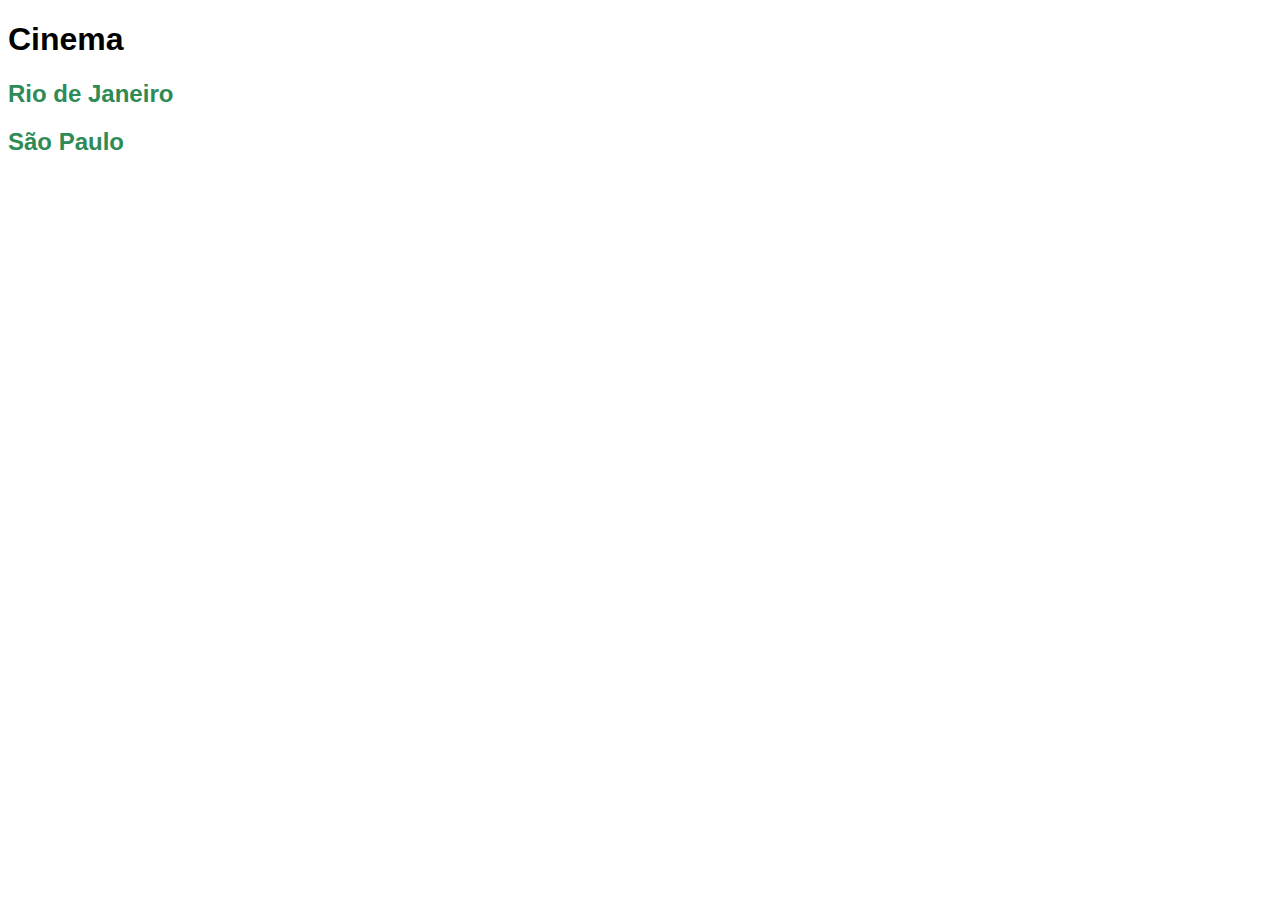
<file: Exércicio Cinema/index.html>
<!DOCTYPE html>
<html lang="pt-br">
<head>
    <meta charset="UTF-8">
    <meta name="viewport" content="width=device-width, initial-scale=1.0">
    <title>Cinema</title>
    <link rel="stylesheet" href="style.css">
</head>
<body>
    <h1>Cinema</h1>
    <h2><a class="link" href="./Estados/Rj.html">Rio de Janeiro</a></h2>
    <h2><a class="link" href="./Estados/Sp.html">São Paulo</a></h2>
</html>
</file>
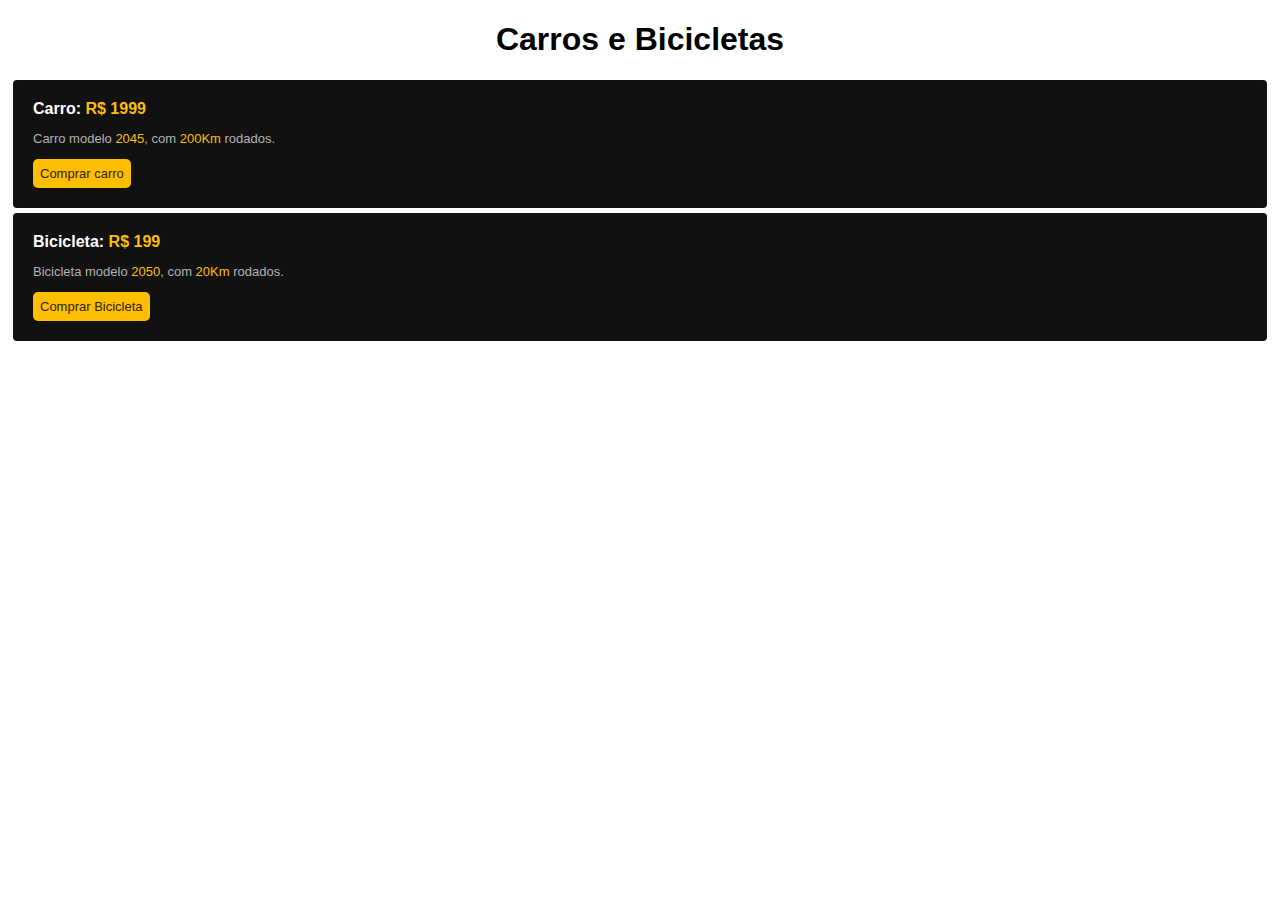
<file: ME 1 (Júlio César)/index.html>
<!DOCTYPE html>
<html lang="en">
<head>
    <meta charset="UTF-8">
    <meta name="viewport" content="width=device-width, initial-scale=1.0">
    <title>Document</title>
    <link rel="stylesheet" href="style.css">
</head>
<body>
    <h1>Carros e Bicicletas</h1>

    <div>
        <h2>Carro: <span>R$ 1999</span></h2>
        <p>Carro modelo  <span>2045</span>, com <span>200Km
        </span> rodados.</p>
        <a href="/">Comprar carro</a>
    </div>

    <div>
        <h2>Bicicleta: <span>R$ 199</span></h2>
        <p>Bicicleta modelo  <span>2050</span>, com <span>20Km
        </span> rodados.</p>
        <a href="/">Comprar Bicicleta</a>
    </div>
</body>
</html>
</file>
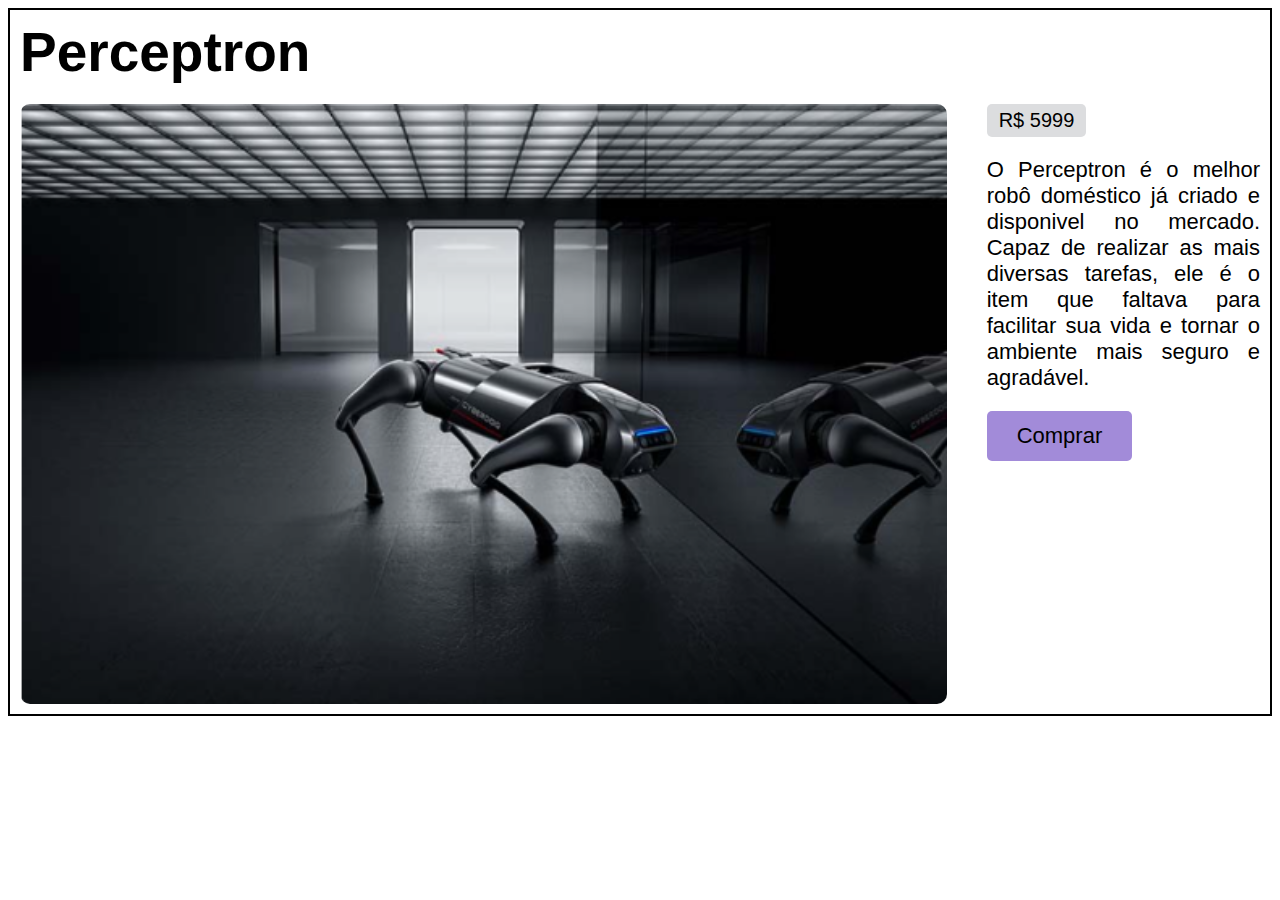
<file: ME 2 (Júlio César)/index.html>
<!DOCTYPE html>
<html lang="pt-br">
<head>
    <meta charset="UTF-8">
    <meta name="viewport" content="width=device-width, initial-scale=1.0">
    <title>Document</title>
    <link rel="stylesheet" href="style.css">
</head>
<body>
    <h1>Perceptron</h1>
    
    <div class="grid">
        
        <img src="./img/robot.png" alt="Robozin">
        <div class="description">
                <span>R$ 5999</span>
                <br>
                <p>O Perceptron é o melhor robô doméstico já criado e disponivel no mercado. Capaz de realizar 
                    as mais diversas tarefas, ele é o item que faltava para facilitar sua vida e
                    tornar o ambiente mais seguro e agradável.
                </p>
            <a href="">Comprar</a>
        </div>

   </div>
</body>
</html>
</file>
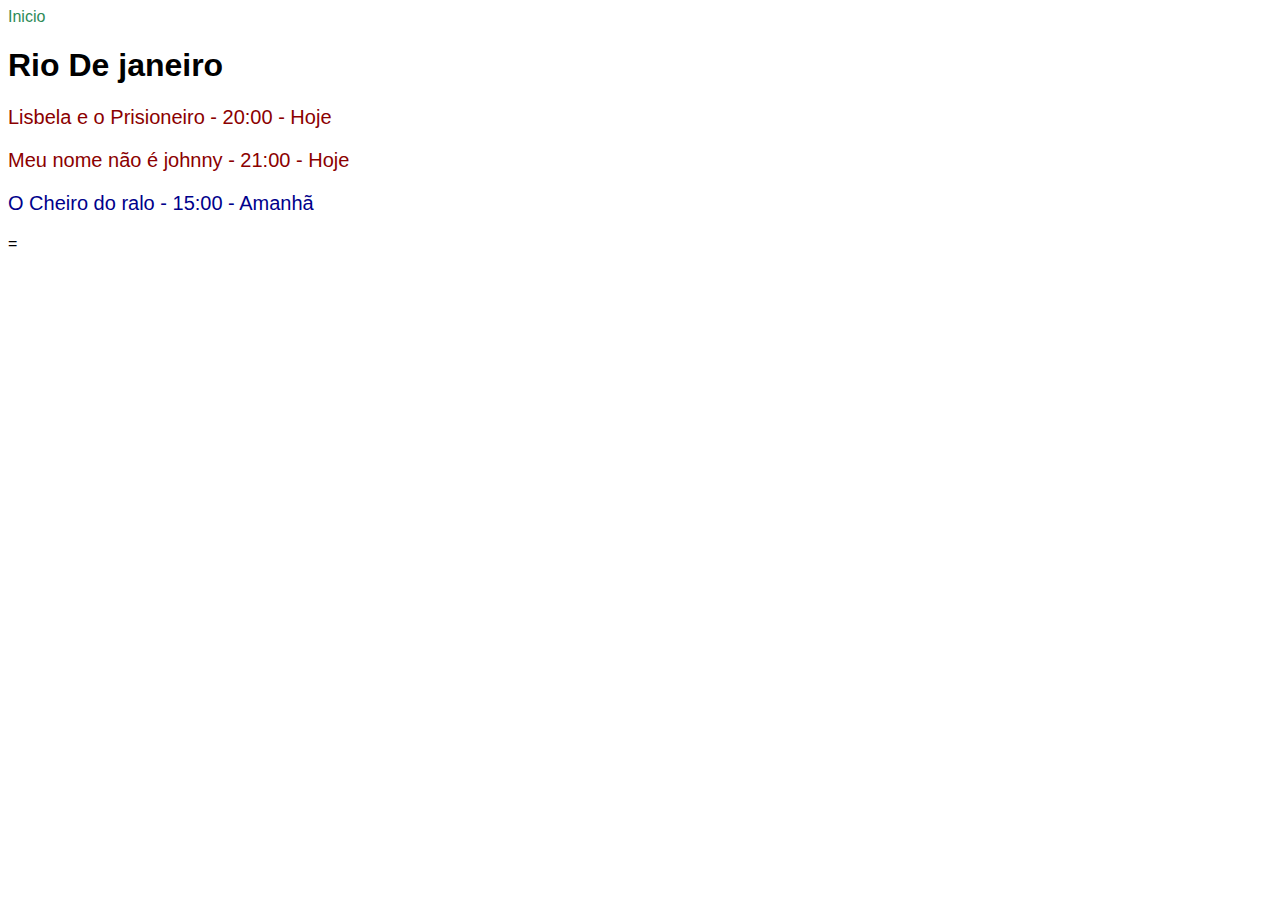
<file: Exércicio Cinema/Estados/Rj.html>
<!DOCTYPE html>
<html lang="pt-br">
<head>
    <meta charset="UTF-8">
    <meta name="viewport" content="width=device-width, initial-scale=1.0">
    <title>Rj</title>
    <link rel="stylesheet" href="../style.css">
</head>
<body>
    <a class="link" href="../index.html">Inicio</a>
    <h1>Rio De janeiro</h1>
    <p class="Hoje">Lisbela e o Prisioneiro - 20:00 - Hoje</p>
    <p class="Hoje">Meu nome não é johnny - 21:00 - Hoje</p>
    <p id="Amanhã">O Cheiro do ralo - 15:00 - Amanhã</p>
</body>
</html>=
</file>
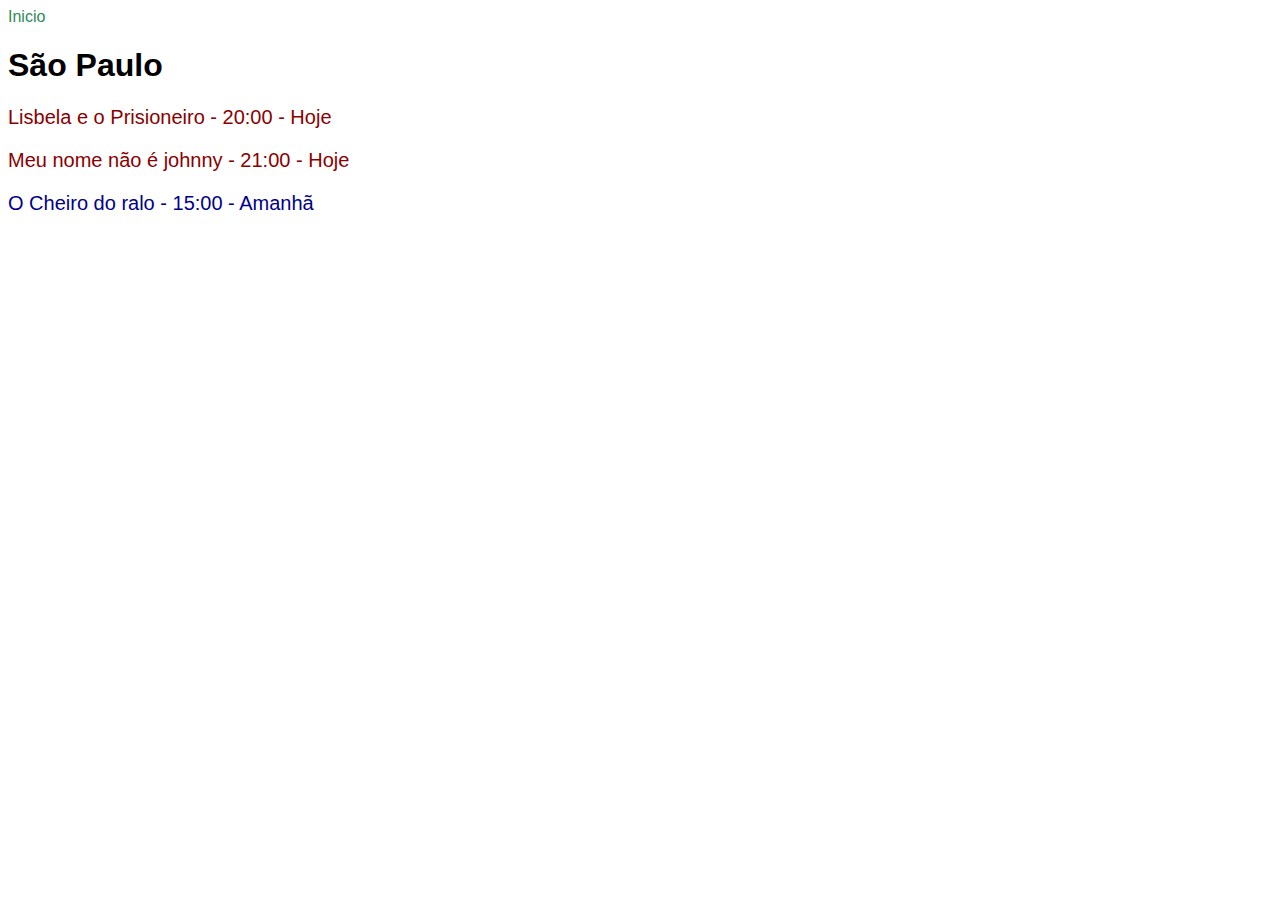
<file: Exércicio Cinema/Estados/Sp.html>
<!DOCTYPE html>
<html lang="pt-br">
<head>
    <meta charset="UTF-8">
    <meta name="viewport" content="width=device-width, initial-scale=1.0">
    <title>Sp</title>
    <link rel="stylesheet" href="..//style.css">
</head>
<body>
    <a class="link" href="../index.html">Inicio</a>
    <h1>São Paulo</h1>
    <p class="Hoje">Lisbela e o Prisioneiro - 20:00 - Hoje</p>
    <p class="Hoje">Meu nome não é johnny - 21:00 - Hoje</p>
    <p id="Amanhã">O Cheiro do ralo - 15:00 - Amanhã</p>
</body>
</html>
</file>
<file: Exércicio Cinema/style.css>
.Hoje{
    color: darkred;
}
#Amanhã{
    color: darkblue;
}
body{
    font-family: Arial, Helvetica, sans-serif;
    
}
.link{
    text-decoration: none;
    color: seagreen;
}
p{
    font-size: 20px;
}
</file>
<file: ME 1 (Júlio César)/style.css>
body{

    font-family: Arial, Helvetica, sans-serif;
}
h1{
    text-align: center;
}

div{

    background: #111;
    border-radius: 4px;
    padding: 20px;
    margin: 5px;
    
}
h2{
    color: #fff;
    font-size: medium;
    margin: 0;
}
span{
    color: #febe01;
}
p{
    color: #b2b2b2;
    font-size: small;
}
a{
    background: #febe01;
    color: #332200;
    text-decoration: none;
    border-radius: 5px;
    padding:7px; 
    display: inline-block;  
    font-size: small;
}
</file>
<file: ME 2 (Júlio César)/style.css>
.grid{
    display: grid;
    grid-template-columns: 1fr 1fr;
    gap: 20px;
    border: 200px black;
}
body{
    font-family: Arial, Helvetica, sans-serif;
    border: 2px solid black;
}
span{
    background: #dcdddf;
    border-radius: 5px;
    padding: 5px 12px;
    display: inline-block;
    margin: 10px;
    font-size: 20px;


}
a{
    background: #a28bd9;
    color: black;
    text-decoration: none;
    padding: 12px 30px;
    border-radius: 5px;
    display: inline-block;
    font-size: 22px;
    margin: 10px;
}

p{
    font-size: 22px;
    margin: 10px;
    text-align: justify;
}
h1{
padding: 5px;
margin: 5px;
border-radius: 5px;
font-size: 55px;
}
img{
    padding: 10px;
    border-radius: 20px;
    height: 600px;
}
</file>
